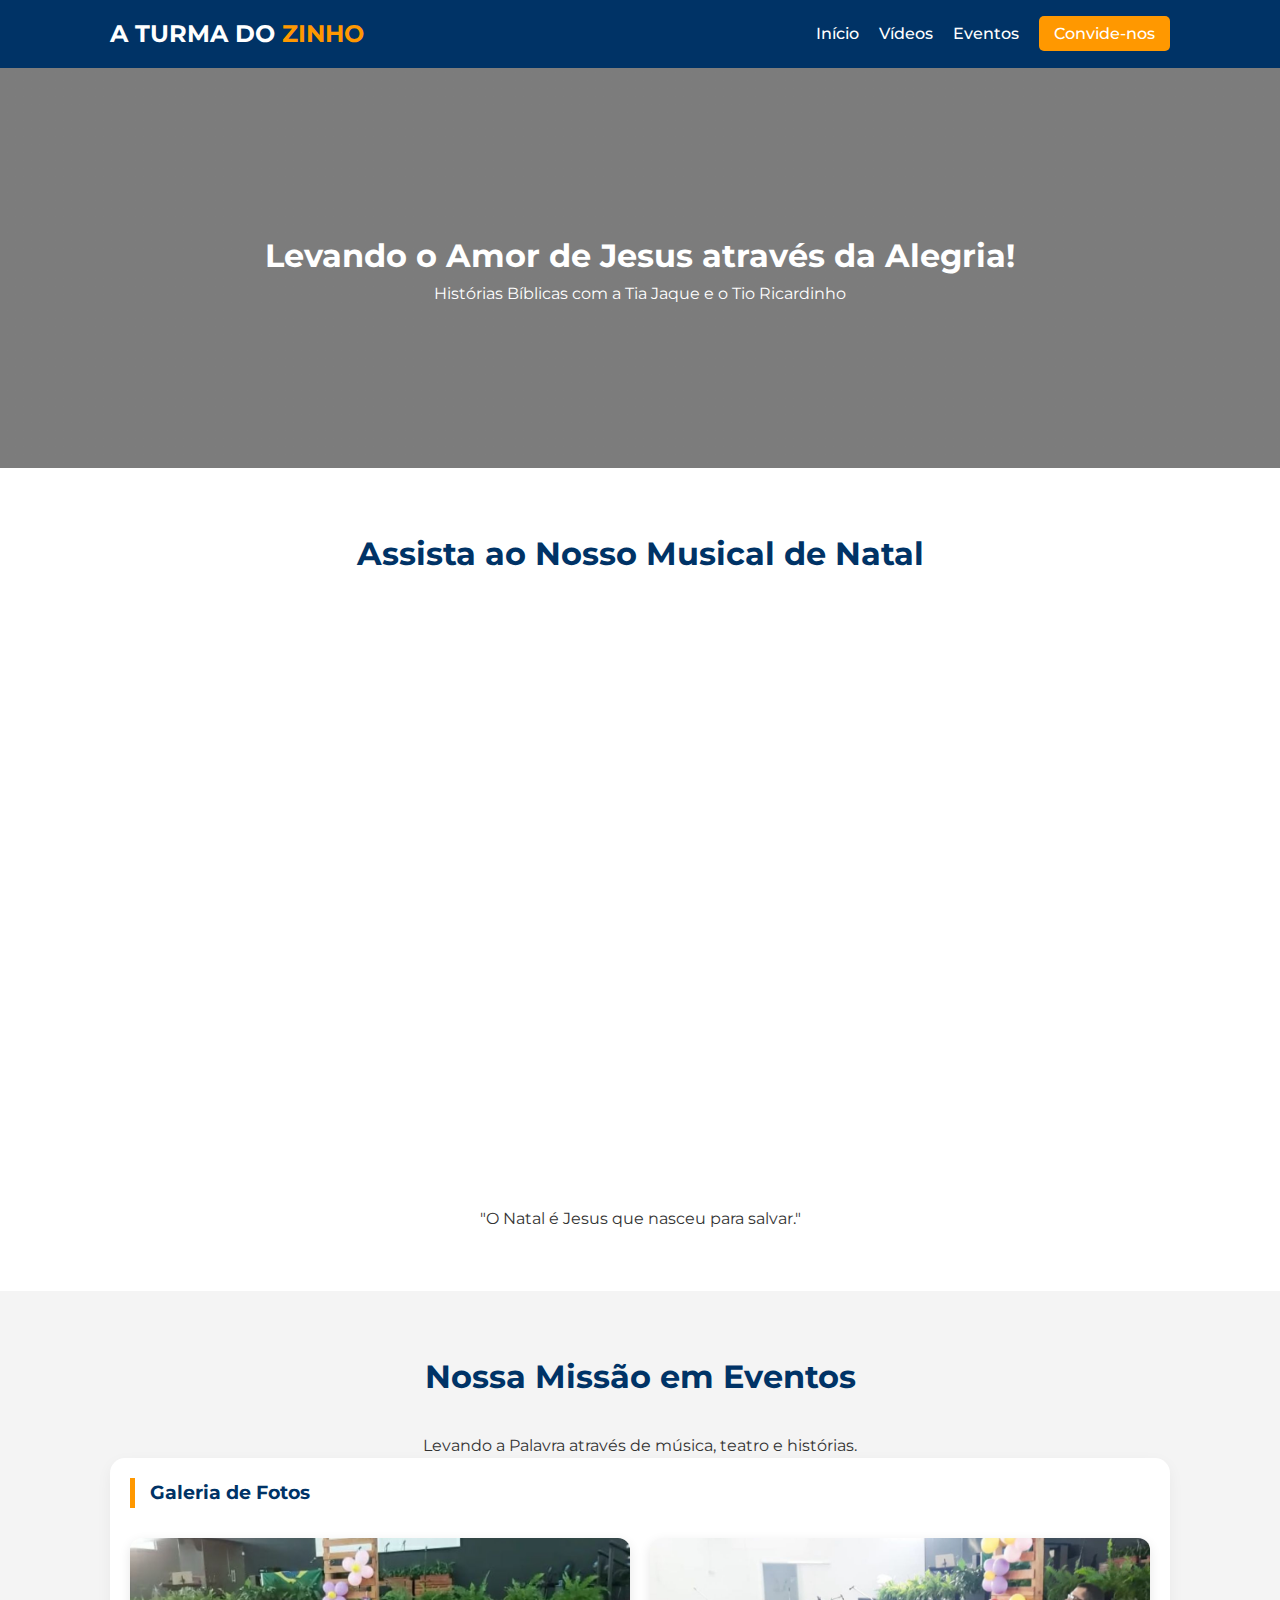
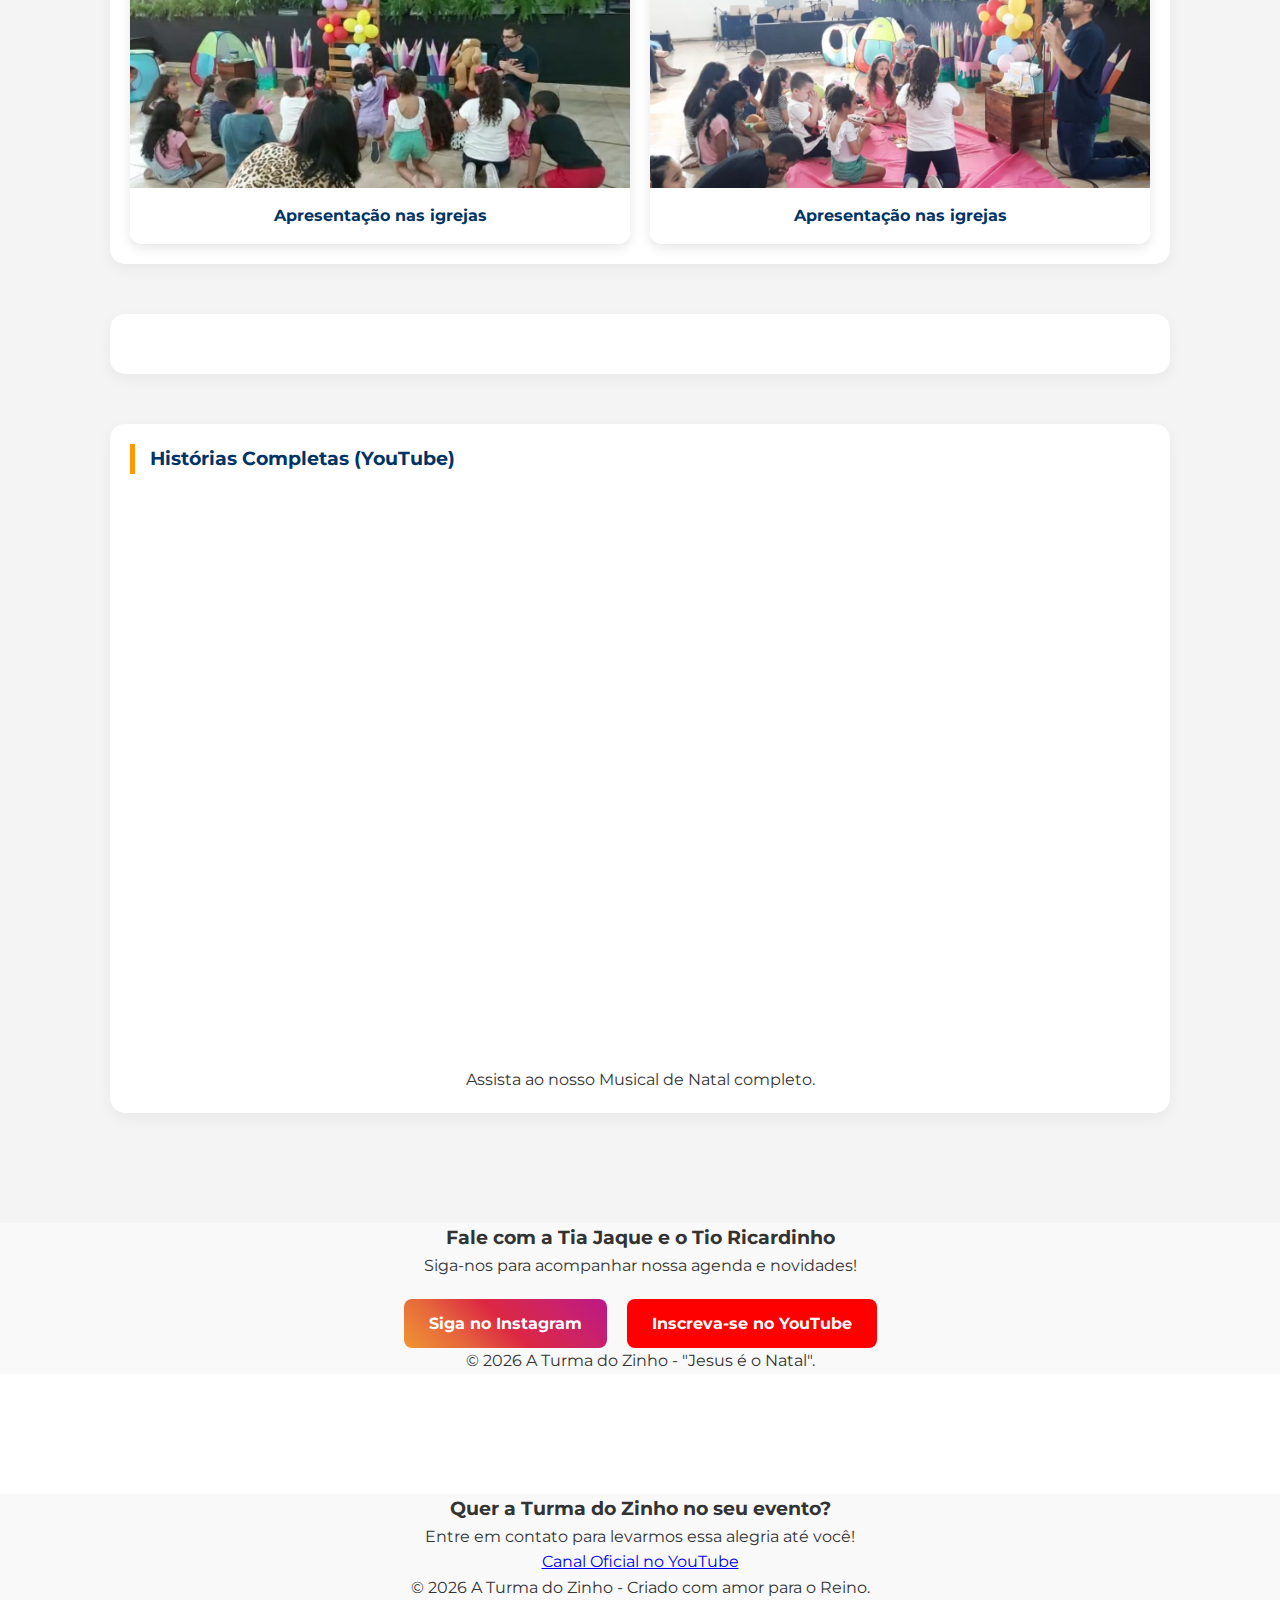
<file: index.html>
<!DOCTYPE html>
<html lang="pt-br">
<head>
    <meta charset="UTF-8">
    <meta name="viewport" content="width=device-width, initial-scale=1.0">
    <title>A Turma do Zinho - Tia Jaque e Tio Ricardinho</title>
    <link rel="stylesheet" href="style.css">
    <link href="https://fonts.googleapis.com/css2?family=Montserrat:wght@400;700&display=swap" rel="stylesheet">
</head>
<body>

    <header class="navbar">
        <div class="container flex-nav">
            <div class="logo">A TURMA DO <span>ZINHO</span></div>
            <nav>
                <ul class="nav-links">
                    <li><a href="#inicio">Início</a></li>
                    <li><a href="#videos">Vídeos</a></li>
                    <li><a href="#eventos">Eventos</a></li>
                    <li><a href="#contato" class="btn-convite">Convide-nos</a></li>
                </ul>
            </nav>
        </div>
    </header>

    <section id="inicio" class="hero">
        <div class="hero-content">
            <h1>Levando o Amor de Jesus através da Alegria!</h1>
            <p>Histórias Bíblicas com a Tia Jaque e o Tio Ricardinho</p>
        </div>
    </section>

    <section id="videos" class="secao-branca">
        <div class="container">
            <h2 class="titulo">Assista ao Nosso Musical de Natal</h2>
            <div class="video-container">
                <iframe src="https://www.youtube.com/embed/_qexwclP9uY" frameborder="0" allowfullscreen></iframe>
            </div>
            <p class="centralizado">"O Natal é Jesus que nasceu para salvar."</p>
        </div>
    </section>

<section id="eventos" class="secao-cinza">
        <div class="container">
            <h2 class="titulo">Nossa Missão em Eventos</h2>
            <p class="centralizado">Levando a Palavra através de música, teatro e histórias.</p>

            <div class="categoria-evento">
                <h3><i class="icon"></i> Galeria de Fotos</h3>
                <div class="mural-fotos">
                    <div class="foto-card">
                        <img src="img/evento1.jpeg" alt="Evento Escolar">
                        <div class="legenda">Apresentação nas igrejas</div>
                    </div>
                    <div class="foto-card">
                        <img src="img/evento2.jpeg" alt="Musical">
                        <div class="legenda">Apresentação nas igrejas</div>
                    </div>
                </div>
            </div>

            <div class="categoria-evento">
                <h3><i class="icon"></i>
                <div class="grid-videos-curtos">
                
                          
            
                </div>
            </div>

            <div class="categoria-evento">
                <h3><i class="icon"></i> Histórias Completas (YouTube)</h3>
                <div class="video-container">
                    <iframe src="https://www.youtube.com/embed/_qexwclP9uY" frameborder="0" allowfullscreen></iframe>
                </div>
                <p class="centralizado">Assista ao nosso Musical de Natal completo.</p>
            </div>
        </div>
    </section>

    <footer id="contato">
        <div class="container centralizado">
            <h3>Fale com a Tia Jaque e o Tio Ricardinho</h3>
            <p>Siga-nos para acompanhar nossa agenda e novidades!</p>
            
            <div class="botoes-contato">
                <a href="https://www.instagram.com/aturmadozinho?igsh=MXNhZmI3b2g4cTB0bA==" target="_blank" class="btn-instagram">Siga no Instagram</a>
                <a href="https://www.youtube.com/@aturmadozinhooficial-luzca315" target="_blank" class="btn-youtube">Inscreva-se no YouTube</a>
            </div>
            
            <p class="copy">&copy; 2026 A Turma do Zinho - "Jesus é o Natal".</p>
        </div>
    </footer>

    <section class="secao-branca">
        <div class="container">
            
            </div>
        </div>
    </section>

    <footer id="contato">
        <div class="container centralizado">
            <h3>Quer a Turma do Zinho no seu evento?</h3>
            <p>Entre em contato para levarmos essa alegria até você!</p>
            
            <div class="social-links">
                <a href="https://www.youtube.com/@aturmadozinhooficial-luzca315" target="_blank" class="btn-destaque">Canal Oficial no YouTube</a>
            </div>
            
            <p class="copy">&copy; 2026 A Turma do Zinho - Criado com amor para o Reino.</p>
        </div>
    </footer>

</body>
</html>
</file>
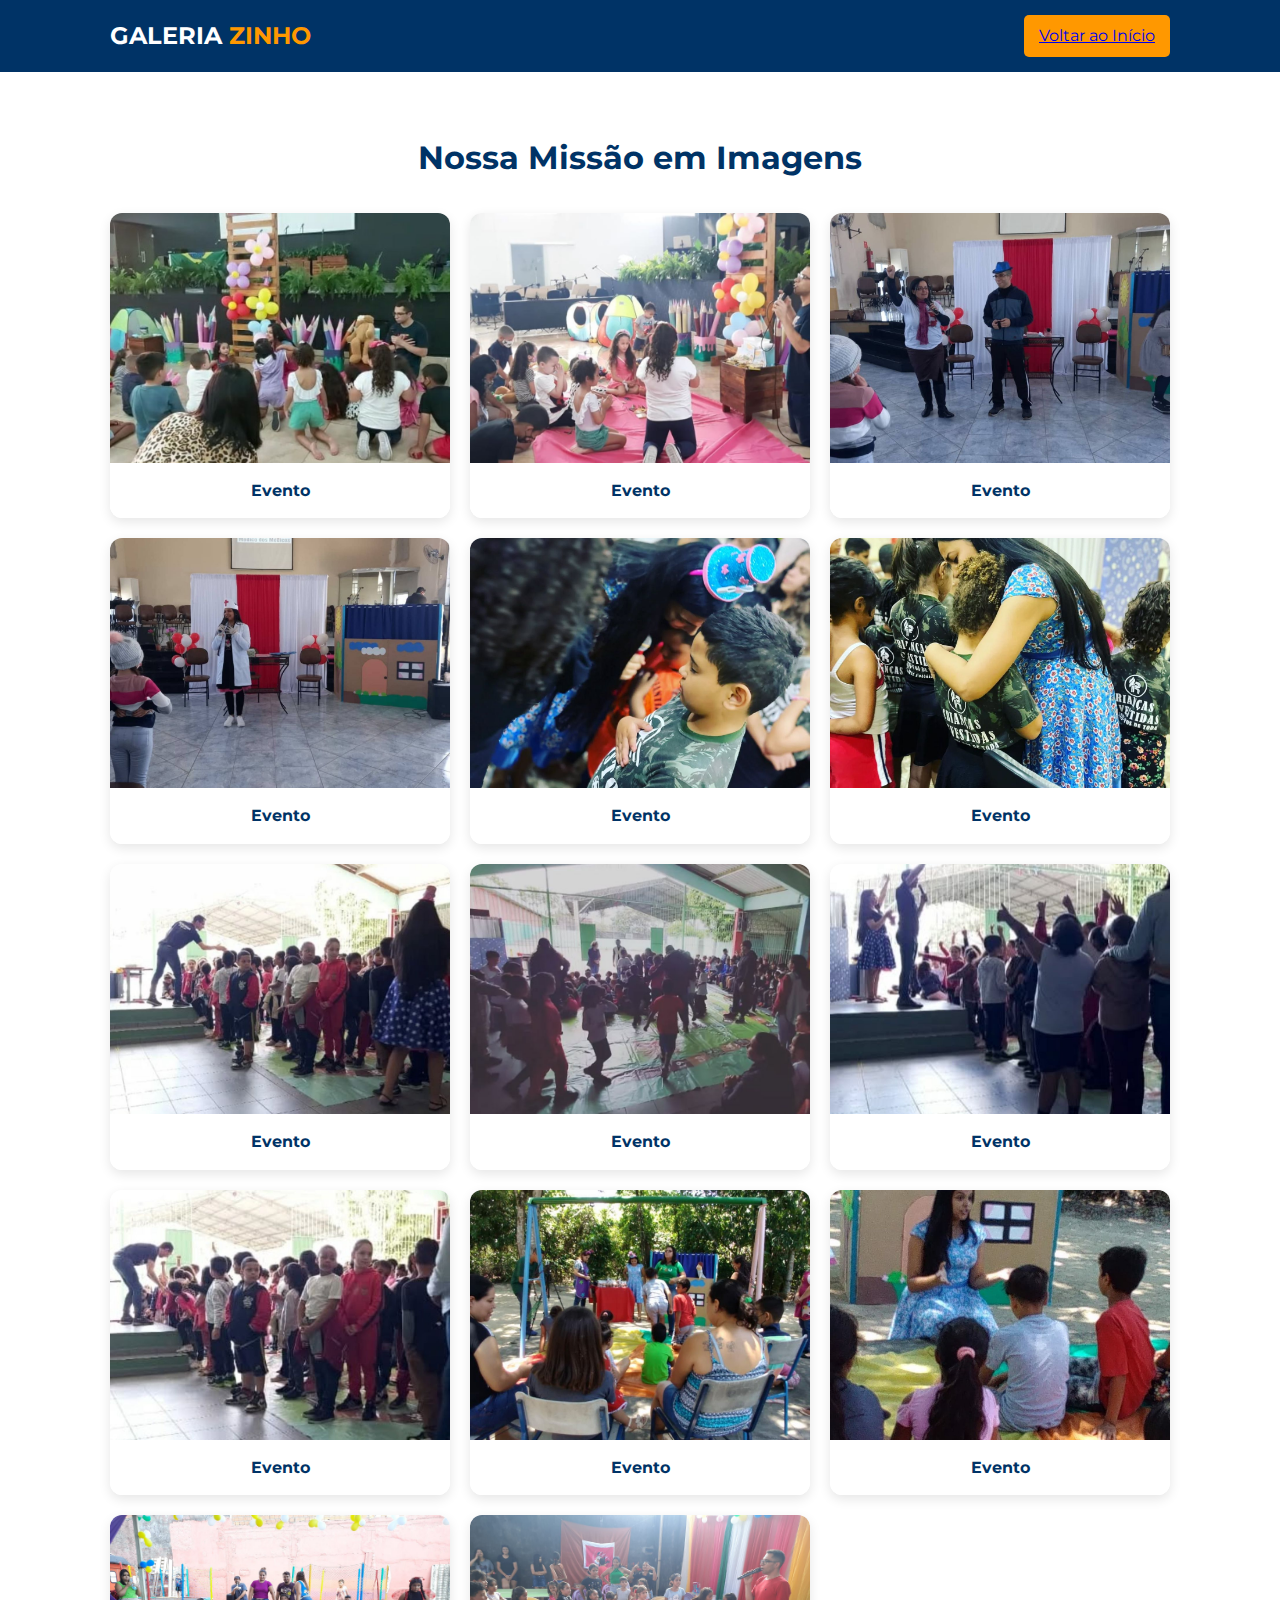
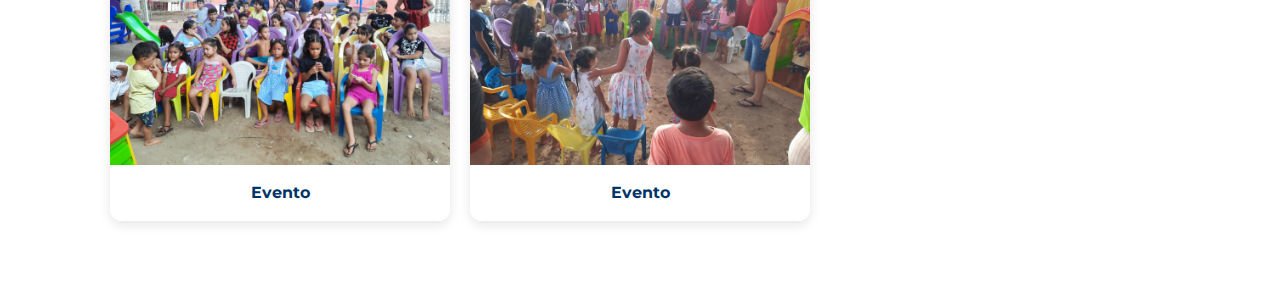
<file: galeria.html>
<!DOCTYPE html>
<html lang="pt-br">
<head>
    <meta charset="UTF-8">
    <meta name="viewport" content="width=device-width, initial-scale=1.0">
    <title>Galeria Completa - A Turma do Zinho</title>
    <link rel="stylesheet" href="style.css">
    <link href="https://fonts.googleapis.com/css2?family=Montserrat:wght@400;700&display=swap" rel="stylesheet">
</head>
<body>

    <header class="navbar">
        <div class="container flex-nav">
            <div class="logo">GALERIA <span>ZINHO</span></div>
            <a href="index.html" class="btn-convite">Voltar ao Início</a>
        </div>
    </header>

    <section class="secao-branca">
        <div class="container">
            <h2 class="titulo">Nossa Missão em Imagens</h2>
            <div class="mural-fotos">
                <div class="foto-card"><img src="img/evento1.jpeg" alt="Foto"><div class="legenda">Evento</div></div>
                <div class="foto-card"><img src="img/evento2.jpeg" alt="Foto"><div class="legenda">Evento</div></div>
                <div class="foto-card"><img src="img/evento3.jpeg" alt="Foto"><div class="legenda">Evento</div></div>
                <div class="foto-card"><img src="img/evento4.jpeg" alt="Foto"><div class="legenda">Evento</div></div>
                <div class="foto-card"><img src="img/evento5.jpeg" alt="Foto"><div class="legenda">Evento</div></div>
                <div class="foto-card"><img src="img/evento6.jpeg" alt="Foto"><div class="legenda">Evento</div></div>
                <div class="foto-card"><img src="img/evento7.jpeg" alt="Foto"><div class="legenda">Evento</div></div>
                <div class="foto-card"><img src="img/evento8.jpeg" alt="Foto"><div class="legenda">Evento</div></div>
                <div class="foto-card"><img src="img/evento9.jpeg" alt="Foto"><div class="legenda">Evento</div></div>
                <div class="foto-card"><img src="img/evento10.jpeg" alt="Foto"><div class="legenda">Evento</div></div>
                <div class="foto-card"><img src="img/evento11.jpeg" alt="Foto"><div class="legenda">Evento</div></div>
                <div class="foto-card"><img src="img/evento12.jpeg" alt="Foto"><div class="legenda">Evento</div></div>
                <div class="foto-card"><img src="img/evento13.jpeg" alt="Foto"><div class="legenda">Evento</div></div>
                <div class="foto-card"><img src="img/evento14.jpeg" alt="Foto"><div class="legenda">Evento</div></div>
            </div>
        </div>
    </section>

</body>
</html>
</file>
<file: style.css>
/* Configurações Gerais */
* {
    margin: 0;
    padding: 0;
    box-sizing: border-box;
}

body {
    font-family: 'Montserrat', sans-serif;
    line-height: 1.6;
    color: #333;
    background-color: #f9f9f9;
}

.container {
    max-width: 1100px;
    margin: 0 auto;
    padding: 0 20px;
}

.centralizado { text-align: center; }

/* Menu Superior */
.navbar {
    background: #003366; /* Azul Marinho */
    color: white;
    padding: 15px 0;
    position: sticky;
    top: 0;
    z-index: 1000;
}

.flex-nav {
    display: flex;
    justify-content: space-between;
    align-items: center;
}

.logo {
    font-size: 1.5rem;
    font-weight: bold;
}

.logo span { color: #FF9800; } /* Laranja do Zinho */

.nav-links {
    display: flex;
    list-style: none;
    gap: 20px;
}

.nav-links a {
    color: white;
    text-decoration: none;
    font-weight: 500;
}

.btn-convite {
    background: #FF9800;
    padding: 8px 15px;
    border-radius: 5px;
    transition: 0.3s;
}

.btn-convite:hover { background: #e68a00; }

/* Banner Principal */
.hero {
    background: linear-gradient(rgba(0,0,0,0.5), rgba(0,0,0,0.5)), url('https://images.unsplash.com/photo-1519750157634-b6d493a0f77c?auto=format&fit=crop&w=1350&q=80');
    background-size: cover;
    background-position: center;
    height: 400px;
    display: flex;
    justify-content: center;
    align-items: center;
    color: white;
    text-align: center;
}

/* Seções */
.secao-branca { padding: 60px 0; background: #fff; }
.secao-cinza { padding: 60px 0; background: #f4f4f4; }

.titulo {
    text-align: center;
    color: #003366;
    margin-bottom: 30px;
    font-size: 2rem;
}

/* Vídeo do YouTube Responsivo */
.video-container {
    max-width: 800px;
    margin: 0 auto;
    position: relative;
    padding-bottom: 56.25%;
    height: 0;
    overflow: hidden;
}

.video-container iframe {
    position: absolute;
    top: 0; left: 0; width: 100%; height: 100%;
    border-radius: 10px;
}

/* Mural de Fotos (Ajustado) */
.mural-fotos {
    display: grid;
    grid-template-columns: repeat(auto-fit, minmax(280px, 1fr));
    gap: 20px;
    margin-top: 30px;
}

.foto-card {
    background: white;
    border-radius: 12px;
    overflow: hidden;
    box-shadow: 0 4px 12px rgba(0,0,0,0.1);
    display: flex;
    flex-direction: column;
}

.foto-card img {
    width: 100%;
    height: 250px; /* Altura fixa para manter o padrão */
    object-fit: cover; /* Faz a foto preencher o espaço sem achatar */
    display: block;
}

.legenda {
    padding: 15px;
    text-align: center;
    font-weight: bold;
    color: #003366;
    background: #fff;
}

/* Vídeo Local */
.video-local-wrapper {
    max-width: 800px;
    margin: 30px auto;
    border-radius: 15px;
    overflow: hidden;
    box-shadow: 0 10px 25px rgba(0,0,0,0.2);
}
/* Espaçamento entre as sub-pastas de eventos */
.categoria-evento {
    margin-bottom: 50px;
    background: white;
    padding: 20px;
    border-radius: 15px;
    box-shadow: 0 5px 15px rgba(0,0,0,0.05);
}

.categoria-evento h3 {
    color: #003366;
    margin-bottom: 20px;
    border-left: 5px solid #FF9800;
    padding-left: 15px;
}

/* Botões de Redes Sociais */
.botoes-contato {
    display: flex;
    justify-content: center;
    gap: 20px;
    margin-top: 20px;
    flex-wrap: wrap;
}

.btn-instagram {
    background: linear-gradient(45deg, #f09433 0%, #e6683c 25%, #dc2743 50%, #cc2366 75%, #bc1888 100%);
    color: white;
    padding: 12px 25px;
    border-radius: 8px;
    text-decoration: none;
    font-weight: bold;
}

.btn-youtube {
    background: #ff0000;
    color: white;
    padding: 12px 25px;
    border-radius: 8px;
    text-decoration: none;
    font-weight: bold;
}

/* Ajuste para vídeos curtos */
.video-local-card video {
    width: 100%;
    border-radius: 10px;
    max-height: 400px;
}
</file>
